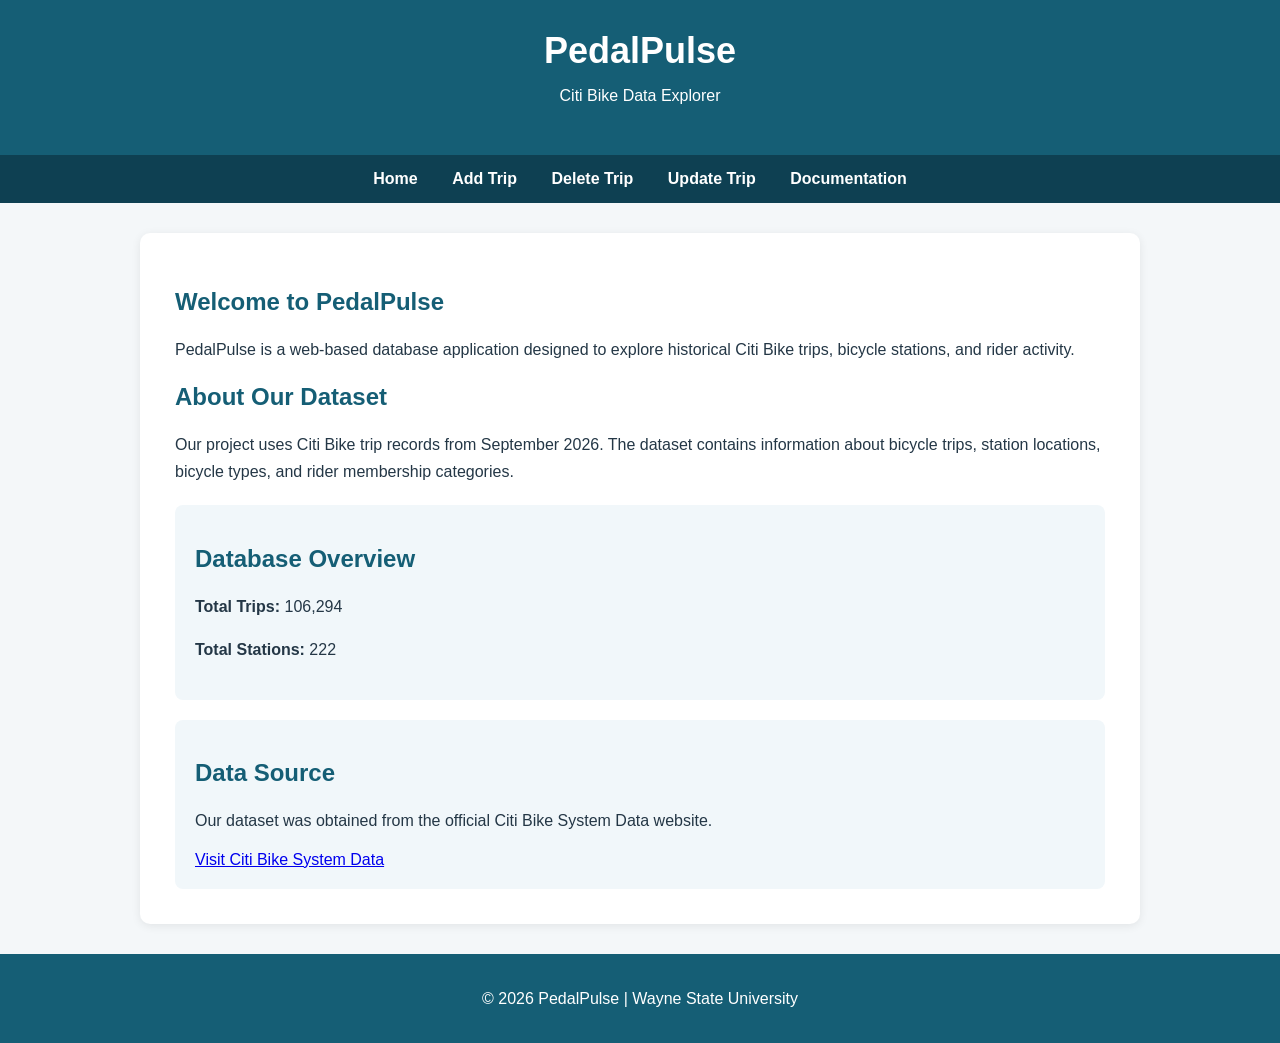
<file: index.html>
<!DOCTYPE html>
<html lang="en">
<head>
    <meta charset="UTF-8">
    <meta name="viewport" content="width=device-width, initial-scale=1.0">
    <title>PedalPulse - Home</title>
    <link rel="stylesheet" href="style.css">
</head>
<body>

    <header>
        <h1>PedalPulse</h1>
        <p>Citi Bike Data Explorer</p>
    </header>

    <nav>
        <a href="index.html">Home</a>
        <a href="add.html">Add Trip</a>
        <a href="delete.html">Delete Trip</a>
        <a href="update.html">Update Trip</a>
        <a href="documentation.html">Documentation</a>
    </nav>

    <main>
        <h2>Welcome to PedalPulse</h2>

        <p>
            PedalPulse is a web-based database application
            designed to explore historical Citi Bike trips,
            bicycle stations, and rider activity.
        </p>

        <h2>About Our Dataset</h2>

        <p>
            Our project uses Citi Bike trip records from
            September 2026. The dataset contains information
            about bicycle trips, station locations, bicycle
            types, and rider membership categories.
        </p>

        <section>
            <h2>Database Overview</h2>
            <p><strong>Total Trips:</strong> 106,294</p>
            <p><strong>Total Stations:</strong> 222</p>
        </section>

        <section>
            <h2>Data Source</h2>
            <p>
                Our dataset was obtained from the official
                Citi Bike System Data website.
            </p>
            <a href="https://citibikenyc.com/system-data"
               target="_blank" rel="noopener noreferrer">
                Visit Citi Bike System Data
            </a>
        </section>
    </main>

    <footer>
        <p>&copy; 2026 PedalPulse | Wayne State University</p>
    </footer>

</body>
</html>
</file>
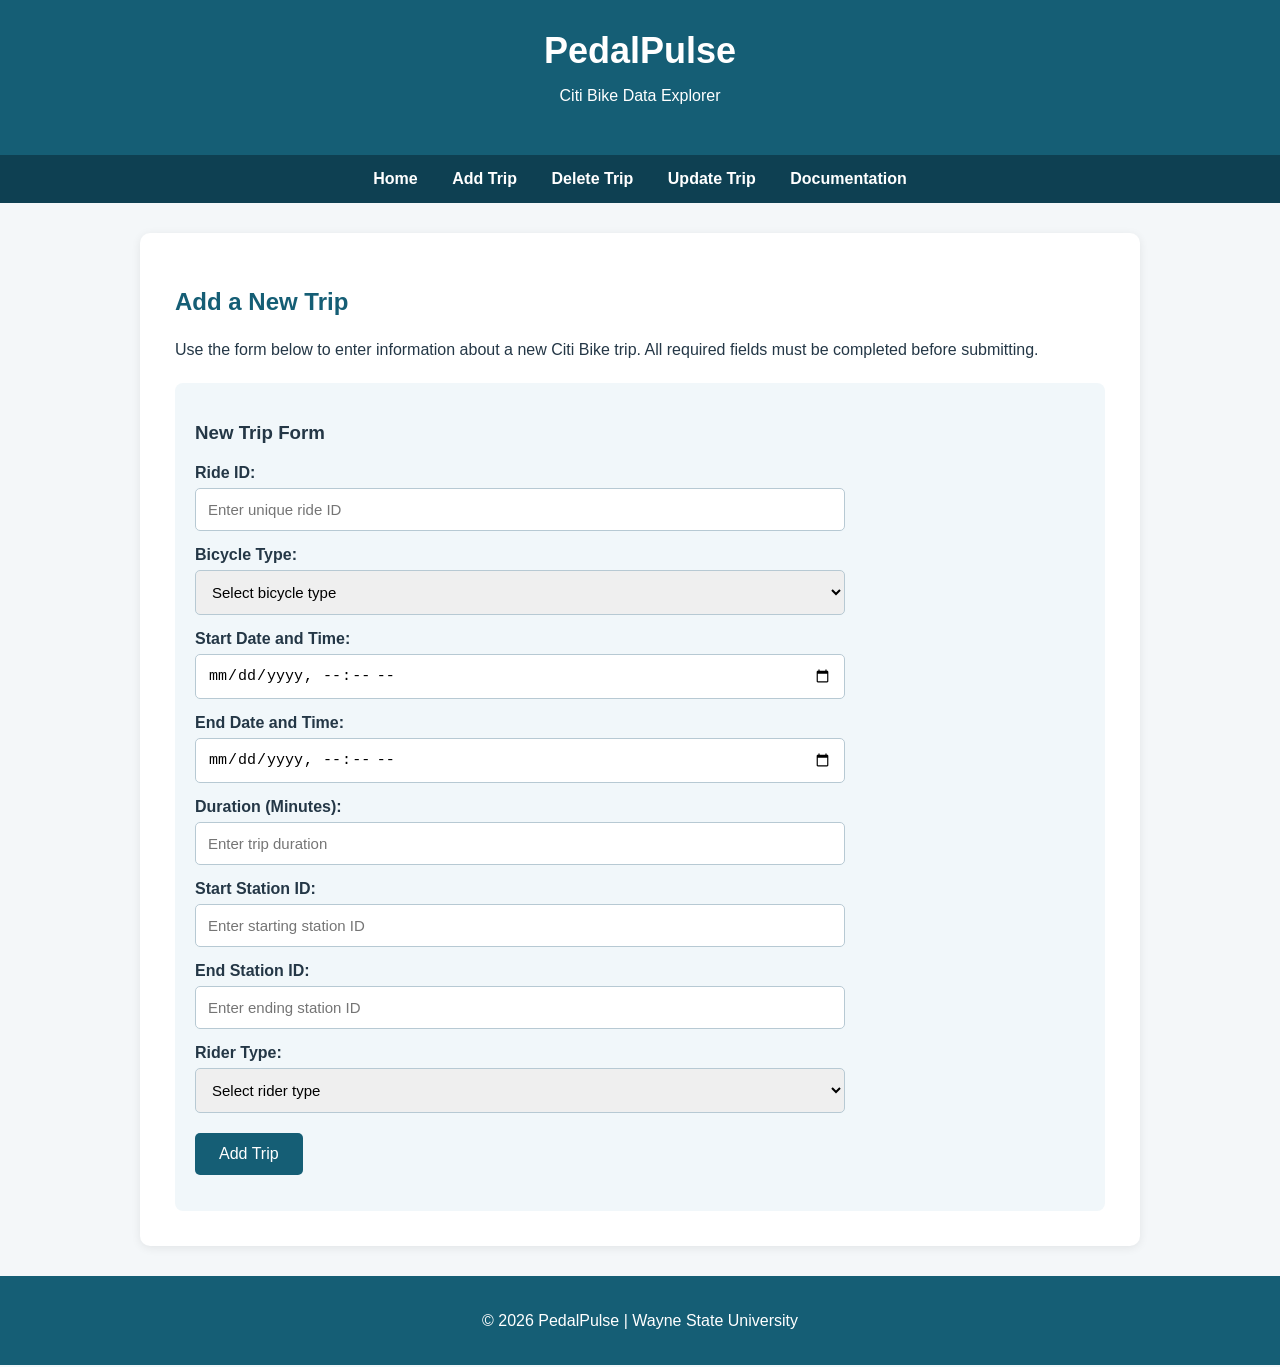
<file: add.html>
<!DOCTYPE html>
<html lang="en">
<head>
    <meta charset="UTF-8">
    <meta name="viewport" content="width=device-width, initial-scale=1.0">
    <title>PedalPulse - Add Trip</title>
    <link rel="stylesheet" href="style.css">
</head>
<body>

    <header>
        <h1>PedalPulse</h1>
        <p>Citi Bike Data Explorer</p>
    </header>

    <nav>
        <a href="index.html">Home</a>
        <a href="add.html">Add Trip</a>
        <a href="delete.html">Delete Trip</a>
        <a href="update.html">Update Trip</a>
        <a href="documentation.html">Documentation</a>
    </nav>

    <main>
        <h2>Add a New Trip</h2>

        <p>
            Use the form below to enter information about a
            new Citi Bike trip. All required fields must be
            completed before submitting.
        </p>

        <section>
            <h3>New Trip Form</h3>

            <form id="addTripForm">
                <label for="ride_id">Ride ID:</label>
                <input type="text" id="ride_id" name="ride_id"
                       placeholder="Enter unique ride ID" required>

                <label for="rideable_type">Bicycle Type:</label>
                <select id="rideable_type" name="rideable_type" required>
                    <option value="">Select bicycle type</option>
                    <option value="classic_bike">Classic Bike</option>
                    <option value="electric_bike">Electric Bike</option>
                </select>

                <label for="started_at">Start Date and Time:</label>
                <input type="datetime-local" id="started_at"
                       name="started_at" required>

                <label for="ended_at">End Date and Time:</label>
                <input type="datetime-local" id="ended_at"
                       name="ended_at" required>

                <label for="duration_minutes">Duration (Minutes):</label>
                <input type="number" id="duration_minutes"
                       name="duration_minutes" step="0.01"
                       min="0" placeholder="Enter trip duration" required>

                <label for="start_station_id">Start Station ID:</label>
                <input type="text" id="start_station_id"
                       name="start_station_id"
                       placeholder="Enter starting station ID" required>

                <label for="end_station_id">End Station ID:</label>
                <input type="text" id="end_station_id"
                       name="end_station_id"
                       placeholder="Enter ending station ID" required>

                <label for="member_casual">Rider Type:</label>
                <select id="member_casual" name="member_casual" required>
                    <option value="">Select rider type</option>
                    <option value="member">Member</option>
                    <option value="casual">Casual</option>
                </select>

                <button type="submit">Add Trip</button>
                <p id="addMessage" role="status" aria-live="polite"></p>
            </form>
        </section>
    </main>

    <footer>
        <p>&copy; 2026 PedalPulse | Wayne State University</p>
    </footer>

    <script src="add.js"></script>
</body>
</html>
</file>
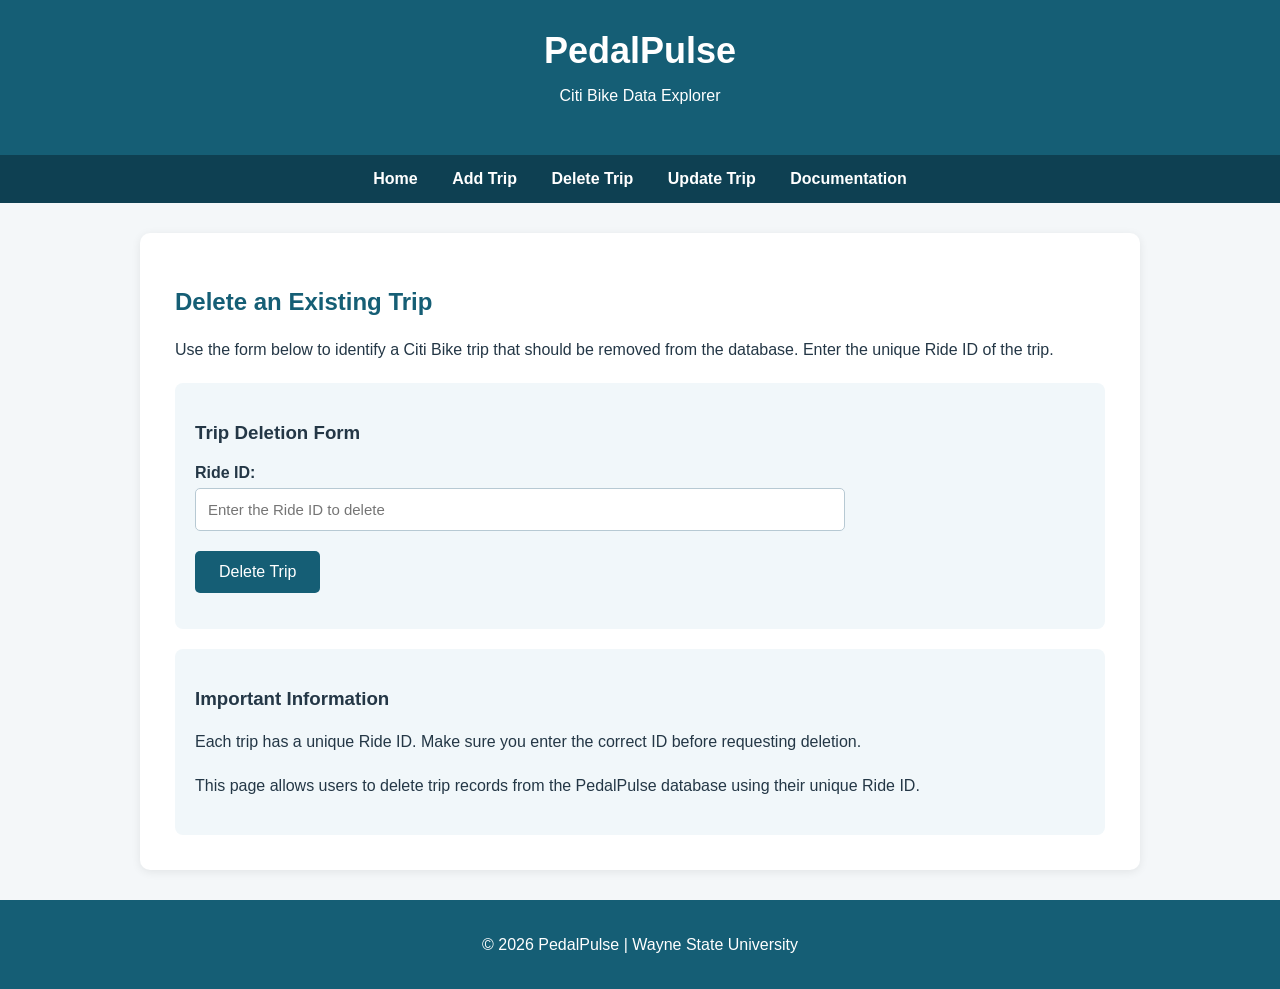
<file: delete.html>
<!DOCTYPE html>
<html lang="en">
<head>
    <meta charset="UTF-8">
    <meta name="viewport" content="width=device-width, initial-scale=1.0">
    <title>PedalPulse - Delete Trip</title>
    <link rel="stylesheet" href="style.css">
</head>
<body>

    <header>
        <h1>PedalPulse</h1>
        <p>Citi Bike Data Explorer</p>
    </header>

    <nav>
        <a href="index.html">Home</a>
        <a href="add.html">Add Trip</a>
        <a href="delete.html">Delete Trip</a>
        <a href="update.html">Update Trip</a>
        <a href="documentation.html">Documentation</a>
    </nav>

    <main>
        <h2>Delete an Existing Trip</h2>

        <p>
            Use the form below to identify a Citi Bike trip
            that should be removed from the database.
            Enter the unique Ride ID of the trip.
        </p>

        <section>
            <h3>Trip Deletion Form</h3>

            <form id="deleteTripForm">
                <label for="ride_id">Ride ID:</label>
                <input
                    type="text"
                    id="ride_id"
                    name="ride_id"
                    placeholder="Enter the Ride ID to delete"
                    required
                >

                <button type="submit">Delete Trip</button>
                <p id="deleteMessage" role="status" aria-live="polite"></p>
            </form>
        </section>

        <section>
            <h3>Important Information</h3>
            <p>
                Each trip has a unique Ride ID.
                Make sure you enter the correct ID
                before requesting deletion.
            </p>
            <p>
                This page allows users to delete trip records from the 
                PedalPulse database using their unique Ride ID.
            </p>
        </section>
    </main>

    <footer>
        <p>&copy; 2026 PedalPulse | Wayne State University</p>
    </footer>

<script src="delete.js"></script>
</body>
</html>
</file>
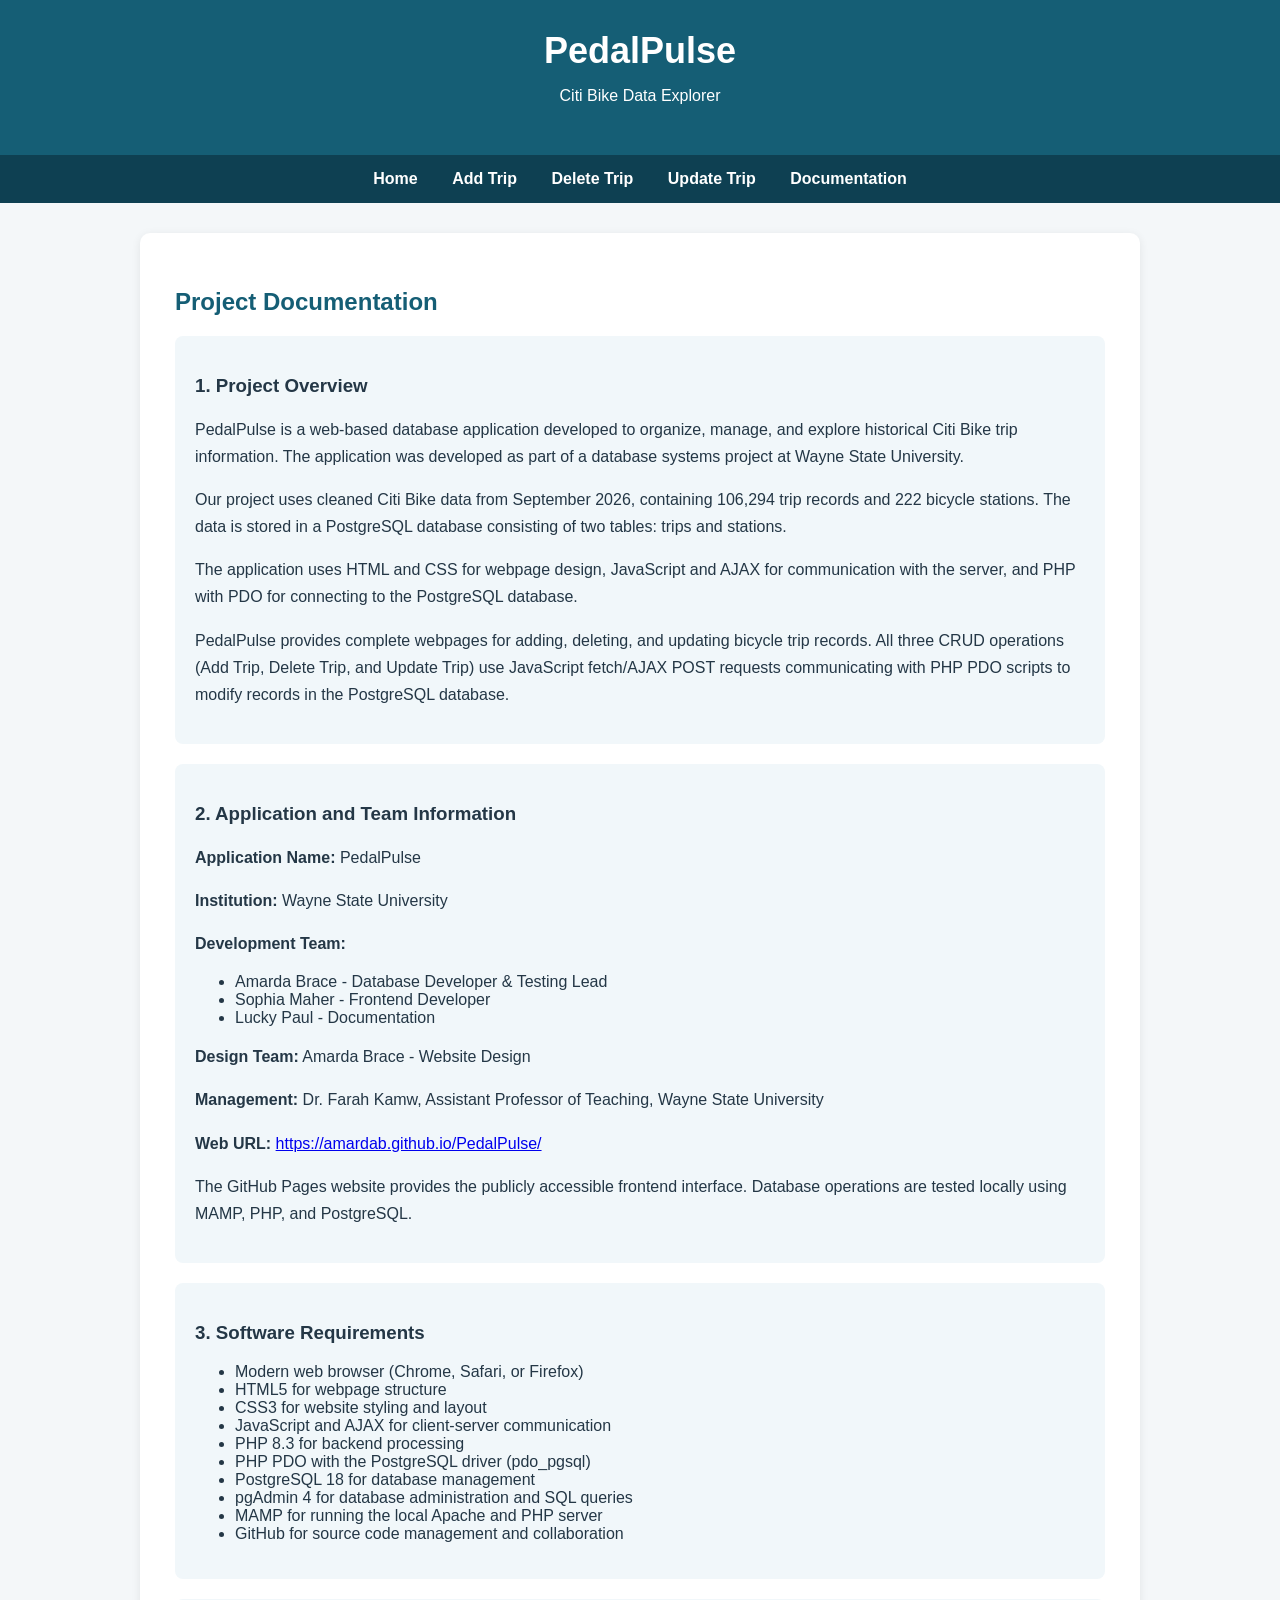
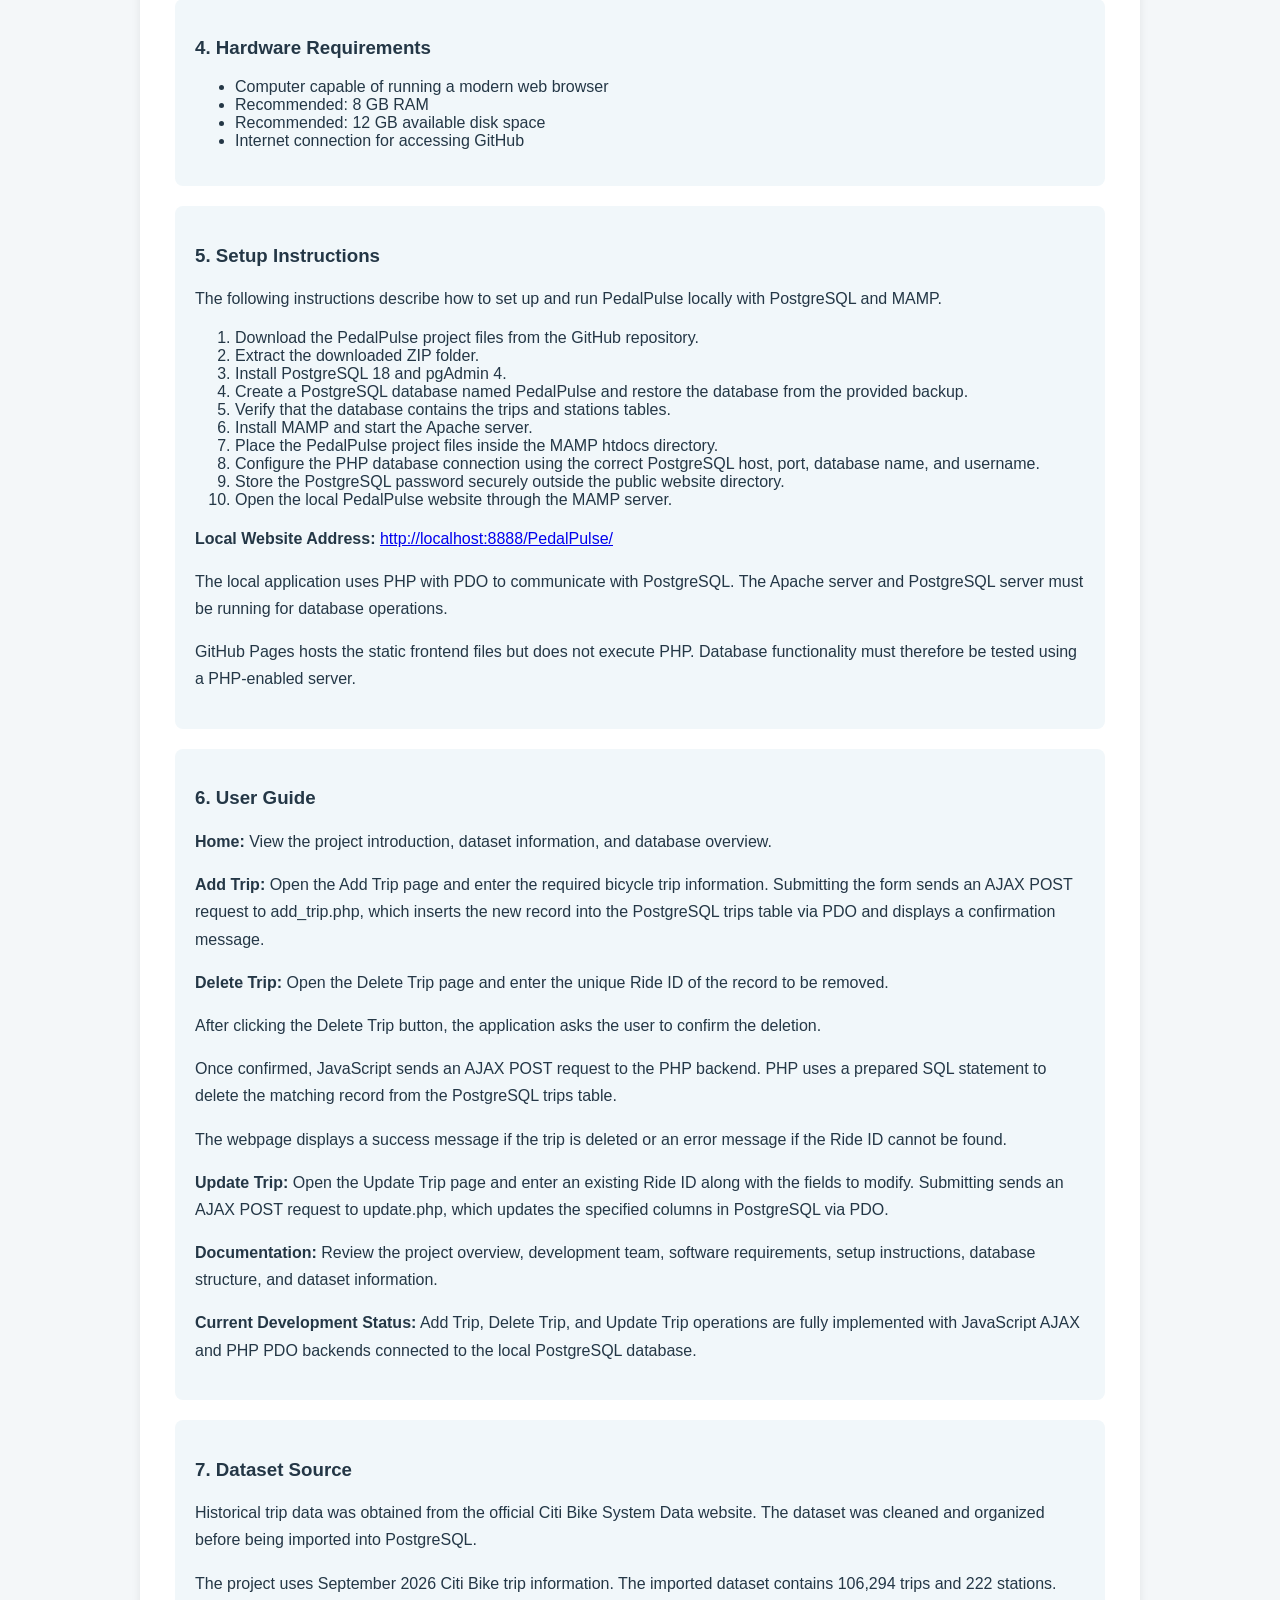
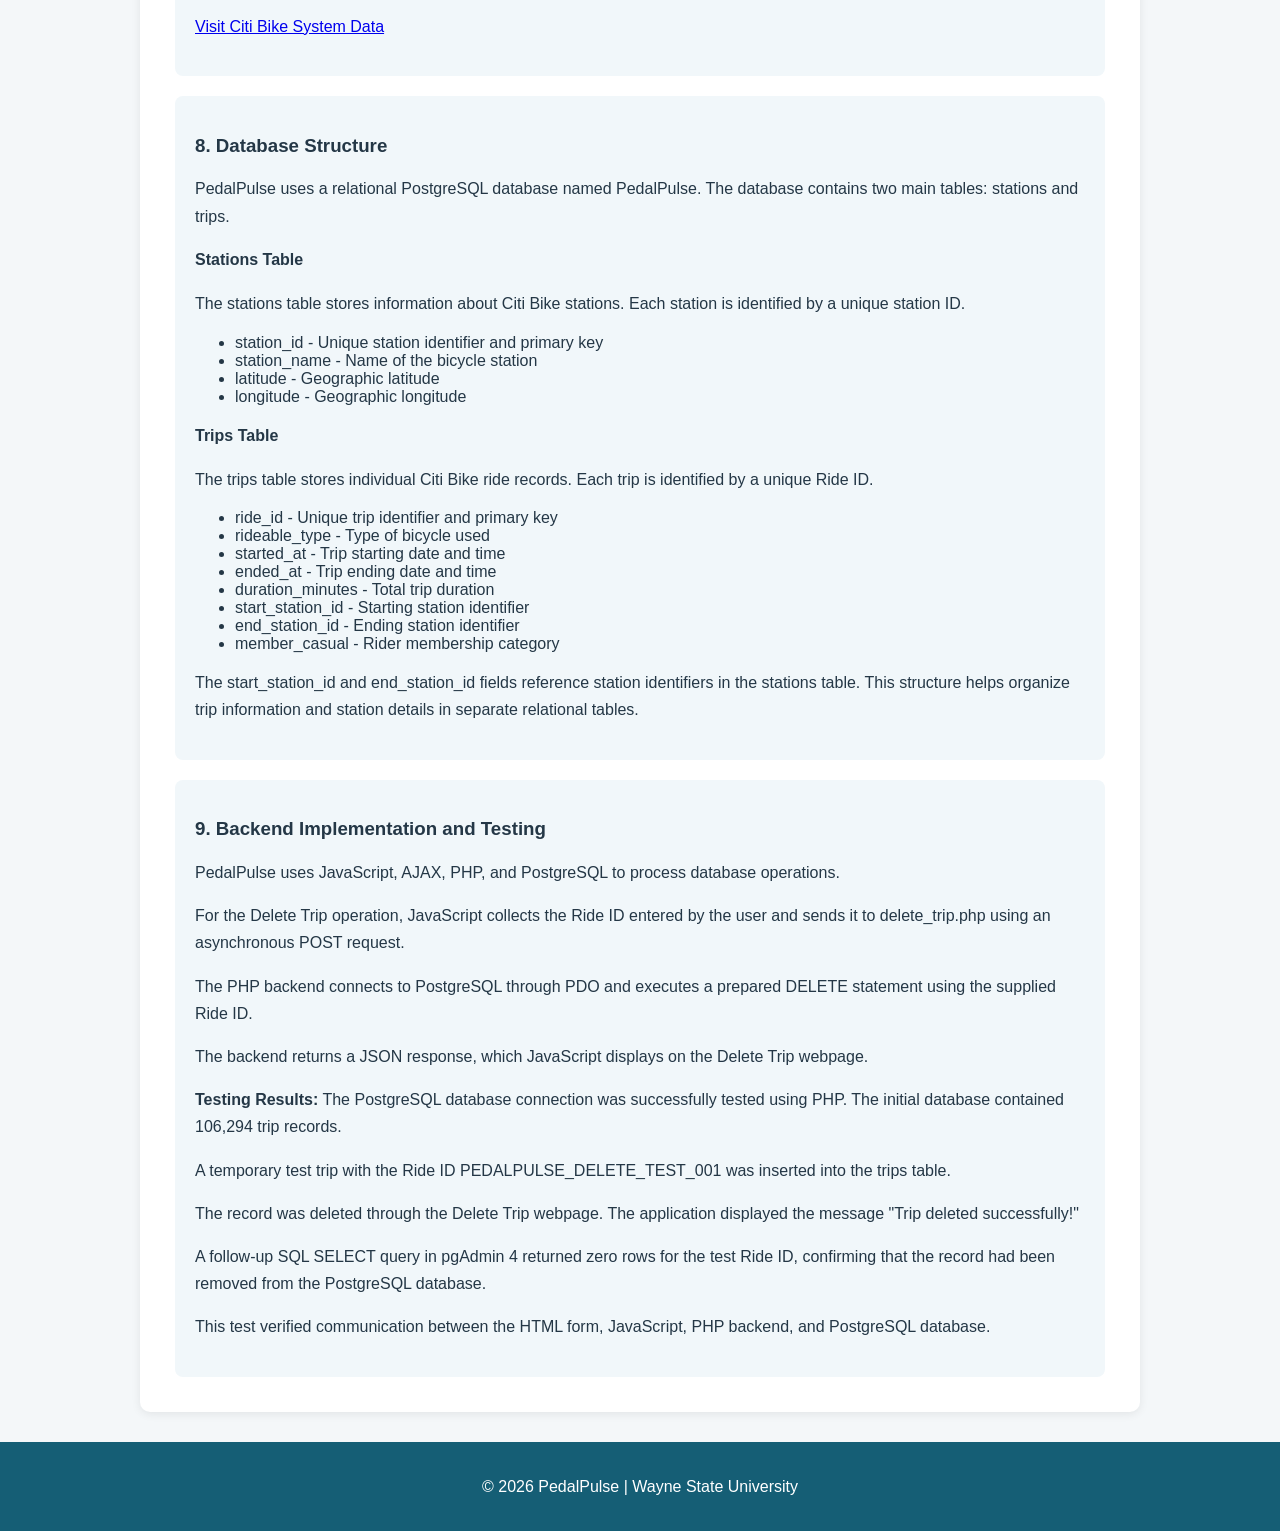
<file: documentation.html>
<!DOCTYPE html>
<html lang="en">
<head>
    <meta charset="UTF-8">
    <meta name="viewport" content="width=device-width, initial-scale=1.0">
    <title>PedalPulse - Documentation</title>
    <link rel="stylesheet" href="style.css">
</head>
<body>

    <header>
        <h1>PedalPulse</h1>
        <p>Citi Bike Data Explorer</p>
    </header>

    <nav>
        <a href="index.html">Home</a>
        <a href="add.html">Add Trip</a>
        <a href="delete.html">Delete Trip</a>
        <a href="update.html">Update Trip</a>
        <a href="documentation.html">Documentation</a>
    </nav>

    <main>
        <h2>Project Documentation</h2>

        <section>
            <h3>1. Project Overview</h3>

            <p>
                PedalPulse is a web-based database application
                developed to organize, manage, and explore
                historical Citi Bike trip information.
                The application was developed as part of a
                database systems project at Wayne State University.
            </p>

            <p>
                Our project uses cleaned Citi Bike data from
                September 2026, containing 106,294 trip records
                and 222 bicycle stations.
                The data is stored in a PostgreSQL database
                consisting of two tables: trips and stations.
            </p>

            <p>
                The application uses HTML and CSS for webpage
                design, JavaScript and AJAX for communication
                with the server, and PHP with PDO for connecting
                to the PostgreSQL database.
            </p>

            <p>
                PedalPulse provides complete webpages for adding,
                deleting, and updating bicycle trip records.
                All three CRUD operations (Add Trip, Delete Trip,
                and Update Trip) use JavaScript fetch/AJAX POST
                requests communicating with PHP PDO scripts to
                modify records in the PostgreSQL database.
            </p>
        </section>

        <section>
            <h3>2. Application and Team Information</h3>

            <p>
                <strong>Application Name:</strong> PedalPulse
            </p>

            <p>
                <strong>Institution:</strong>
                Wayne State University
            </p>

            <p><strong>Development Team:</strong></p>
            <ul>
                <li>
                    Amarda Brace - Database Developer
                    &amp; Testing Lead
                </li>
                <li>
                    Sophia Maher - Frontend Developer
                </li>
                <li>
                    Lucky Paul - Documentation
                </li>
            </ul>

            <p>
                <strong>Design Team:</strong>
                Amarda Brace - Website Design
            </p>

            <p>
                <strong>Management:</strong>
                Dr. Farah Kamw, Assistant Professor of Teaching,
                Wayne State University
            </p>

            <p>
                <strong>Web URL:</strong>
                <a href="https://amardab.github.io/PedalPulse/">
                    https://amardab.github.io/PedalPulse/
                </a>
            </p>

            <p>
                The GitHub Pages website provides the
                publicly accessible frontend interface.
                Database operations are tested locally
                using MAMP, PHP, and PostgreSQL.
            </p>
        </section>

        <section>
            <h3>3. Software Requirements</h3>

            <ul>
                <li>
                    Modern web browser
                    (Chrome, Safari, or Firefox)
                </li>
                <li>HTML5 for webpage structure</li>
                <li>CSS3 for website styling and layout</li>
                <li>
                    JavaScript and AJAX for
                    client-server communication
                </li>
                <li>PHP 8.3 for backend processing</li>
                <li>
                    PHP PDO with the PostgreSQL
                    driver (pdo_pgsql)
                </li>
                <li>
                    PostgreSQL 18 for database management
                </li>
                <li>
                    pgAdmin 4 for database administration
                    and SQL queries
                </li>
                <li>
                    MAMP for running the local Apache
                    and PHP server
                </li>
                <li>
                    GitHub for source code management
                    and collaboration
                </li>
            </ul>
        </section>

        <section>
            <h3>4. Hardware Requirements</h3>

            <ul>
                <li>
                    Computer capable of running
                    a modern web browser
                </li>
                <li>Recommended: 8 GB RAM</li>
                <li>
                    Recommended: 12 GB available disk space
                </li>
                <li>
                    Internet connection for accessing GitHub
                </li>
            </ul>
        </section>

        <section>
            <h3>5. Setup Instructions</h3>

            <p>
                The following instructions describe how to
                set up and run PedalPulse locally with
                PostgreSQL and MAMP.
            </p>

            <ol>
                <li>
                    Download the PedalPulse project files
                    from the GitHub repository.
                </li>

                <li>
                    Extract the downloaded ZIP folder.
                </li>

                <li>
                    Install PostgreSQL 18 and pgAdmin 4.
                </li>

                <li>
                    Create a PostgreSQL database named
                    PedalPulse and restore the database
                    from the provided backup.
                </li>

                <li>
                    Verify that the database contains
                    the trips and stations tables.
                </li>

                <li>
                    Install MAMP and start the
                    Apache server.
                </li>

                <li>
                    Place the PedalPulse project files
                    inside the MAMP htdocs directory.
                </li>

                <li>
                    Configure the PHP database connection
                    using the correct PostgreSQL host,
                    port, database name, and username.
                </li>

                <li>
                    Store the PostgreSQL password
                    securely outside the public
                    website directory.
                </li>

                <li>
                    Open the local PedalPulse website
                    through the MAMP server.
                </li>
            </ol>

            <p>
                <strong>Local Website Address:</strong>
                <a href="http://localhost:8888/PedalPulse/">
                    http://localhost:8888/PedalPulse/
                </a>
            </p>

            <p>
                The local application uses PHP with PDO
                to communicate with PostgreSQL.
                The Apache server and PostgreSQL server
                must be running for database operations.
            </p>

            <p>
                GitHub Pages hosts the static frontend
                files but does not execute PHP.
                Database functionality must therefore
                be tested using a PHP-enabled server.
            </p>
        </section>

        <section>
            <h3>6. User Guide</h3>

            <p>
                <strong>Home:</strong>
                View the project introduction,
                dataset information, and database overview.
            </p>

            <p>
                <strong>Add Trip:</strong>
                Open the Add Trip page and enter the
                required bicycle trip information. Submitting
                the form sends an AJAX POST request to
                add_trip.php, which inserts the new record
                into the PostgreSQL trips table via PDO and
                displays a confirmation message.
            </p>

            <p>
                <strong>Delete Trip:</strong>
                Open the Delete Trip page and enter
                the unique Ride ID of the record
                to be removed.
            </p>

            <p>
                After clicking the Delete Trip button,
                the application asks the user to confirm
                the deletion.
            </p>

            <p>
                Once confirmed, JavaScript sends an
                AJAX POST request to the PHP backend.
                PHP uses a prepared SQL statement
                to delete the matching record
                from the PostgreSQL trips table.
            </p>

            <p>
                The webpage displays a success
                message if the trip is deleted
                or an error message if the
                Ride ID cannot be found.
            </p>

            <p>
                <strong>Update Trip:</strong>
                Open the Update Trip page and enter
                an existing Ride ID along with the
                fields to modify. Submitting sends an AJAX
                POST request to update.php, which updates
                the specified columns in PostgreSQL via PDO.
            </p>

            <p>
                <strong>Documentation:</strong>
                Review the project overview,
                development team, software requirements,
                setup instructions, database structure,
                and dataset information.
            </p>

            <p>
                <strong>Current Development Status:</strong>
                Add Trip, Delete Trip, and Update Trip
                operations are fully implemented with
                JavaScript AJAX and PHP PDO backends
                connected to the local PostgreSQL database.
            </p>
        </section>

        <section>
            <h3>7. Dataset Source</h3>

            <p>
                Historical trip data was obtained from
                the official Citi Bike System Data website.
                The dataset was cleaned and organized
                before being imported into PostgreSQL.
            </p>

            <p>
                The project uses September 2026
                Citi Bike trip information.
                The imported dataset contains
                106,294 trips and 222 stations.
            </p>

            <p>
                <a href="https://citibikenyc.com/system-data"
                   target="_blank"
                   rel="noopener noreferrer">
                    Visit Citi Bike System Data
                </a>
            </p>
        </section>

        <section>
            <h3>8. Database Structure</h3>

            <p>
                PedalPulse uses a relational PostgreSQL
                database named PedalPulse.
                The database contains two main tables:
                stations and trips.
            </p>

            <h4>Stations Table</h4>

            <p>
                The stations table stores information
                about Citi Bike stations.
                Each station is identified by
                a unique station ID.
            </p>

            <ul>
                <li>
                    station_id - Unique station identifier
                    and primary key
                </li>
                <li>
                    station_name - Name of the bicycle station
                </li>
                <li>
                    latitude - Geographic latitude
                </li>
                <li>
                    longitude - Geographic longitude
                </li>
            </ul>

            <h4>Trips Table</h4>

            <p>
                The trips table stores individual
                Citi Bike ride records.
                Each trip is identified by
                a unique Ride ID.
            </p>

            <ul>
                <li>
                    ride_id - Unique trip identifier
                    and primary key
                </li>
                <li>
                    rideable_type - Type of bicycle used
                </li>
                <li>
                    started_at - Trip starting date and time
                </li>
                <li>
                    ended_at - Trip ending date and time
                </li>
                <li>
                    duration_minutes - Total trip duration
                </li>
                <li>
                    start_station_id - Starting station identifier
                </li>
                <li>
                    end_station_id - Ending station identifier
                </li>
                <li>
                    member_casual - Rider membership category
                </li>
            </ul>

            <p>
                The start_station_id and end_station_id
                fields reference station identifiers
                in the stations table.
                This structure helps organize trip
                information and station details
                in separate relational tables.
            </p>
        </section>

        <section>
            <h3>9. Backend Implementation and Testing</h3>

            <p>
                PedalPulse uses JavaScript, AJAX,
                PHP, and PostgreSQL to process
                database operations.
            </p>

            <p>
                For the Delete Trip operation,
                JavaScript collects the Ride ID
                entered by the user and sends
                it to delete_trip.php using
                an asynchronous POST request.
            </p>

            <p>
                The PHP backend connects to
                PostgreSQL through PDO and
                executes a prepared DELETE statement
                using the supplied Ride ID.
            </p>

            <p>
                The backend returns a JSON response,
                which JavaScript displays on the
                Delete Trip webpage.
            </p>

            <p>
                <strong>Testing Results:</strong>
                The PostgreSQL database connection
                was successfully tested using PHP.
                The initial database contained
                106,294 trip records.
            </p>

            <p>
                A temporary test trip with the Ride ID
                PEDALPULSE_DELETE_TEST_001 was inserted
                into the trips table.
            </p>

            <p>
                The record was deleted through the
                Delete Trip webpage.
                The application displayed the message
                "Trip deleted successfully!"
            </p>

            <p>
                A follow-up SQL SELECT query in pgAdmin 4
                returned zero rows for the test Ride ID,
                confirming that the record had been
                removed from the PostgreSQL database.
            </p>

            <p>
                This test verified communication between
                the HTML form, JavaScript, PHP backend,
                and PostgreSQL database.
            </p>
        </section>

    </main>

    <footer>
        <p>&copy; 2026 PedalPulse | Wayne State University</p>
    </footer>

</body>
</html>
</file>
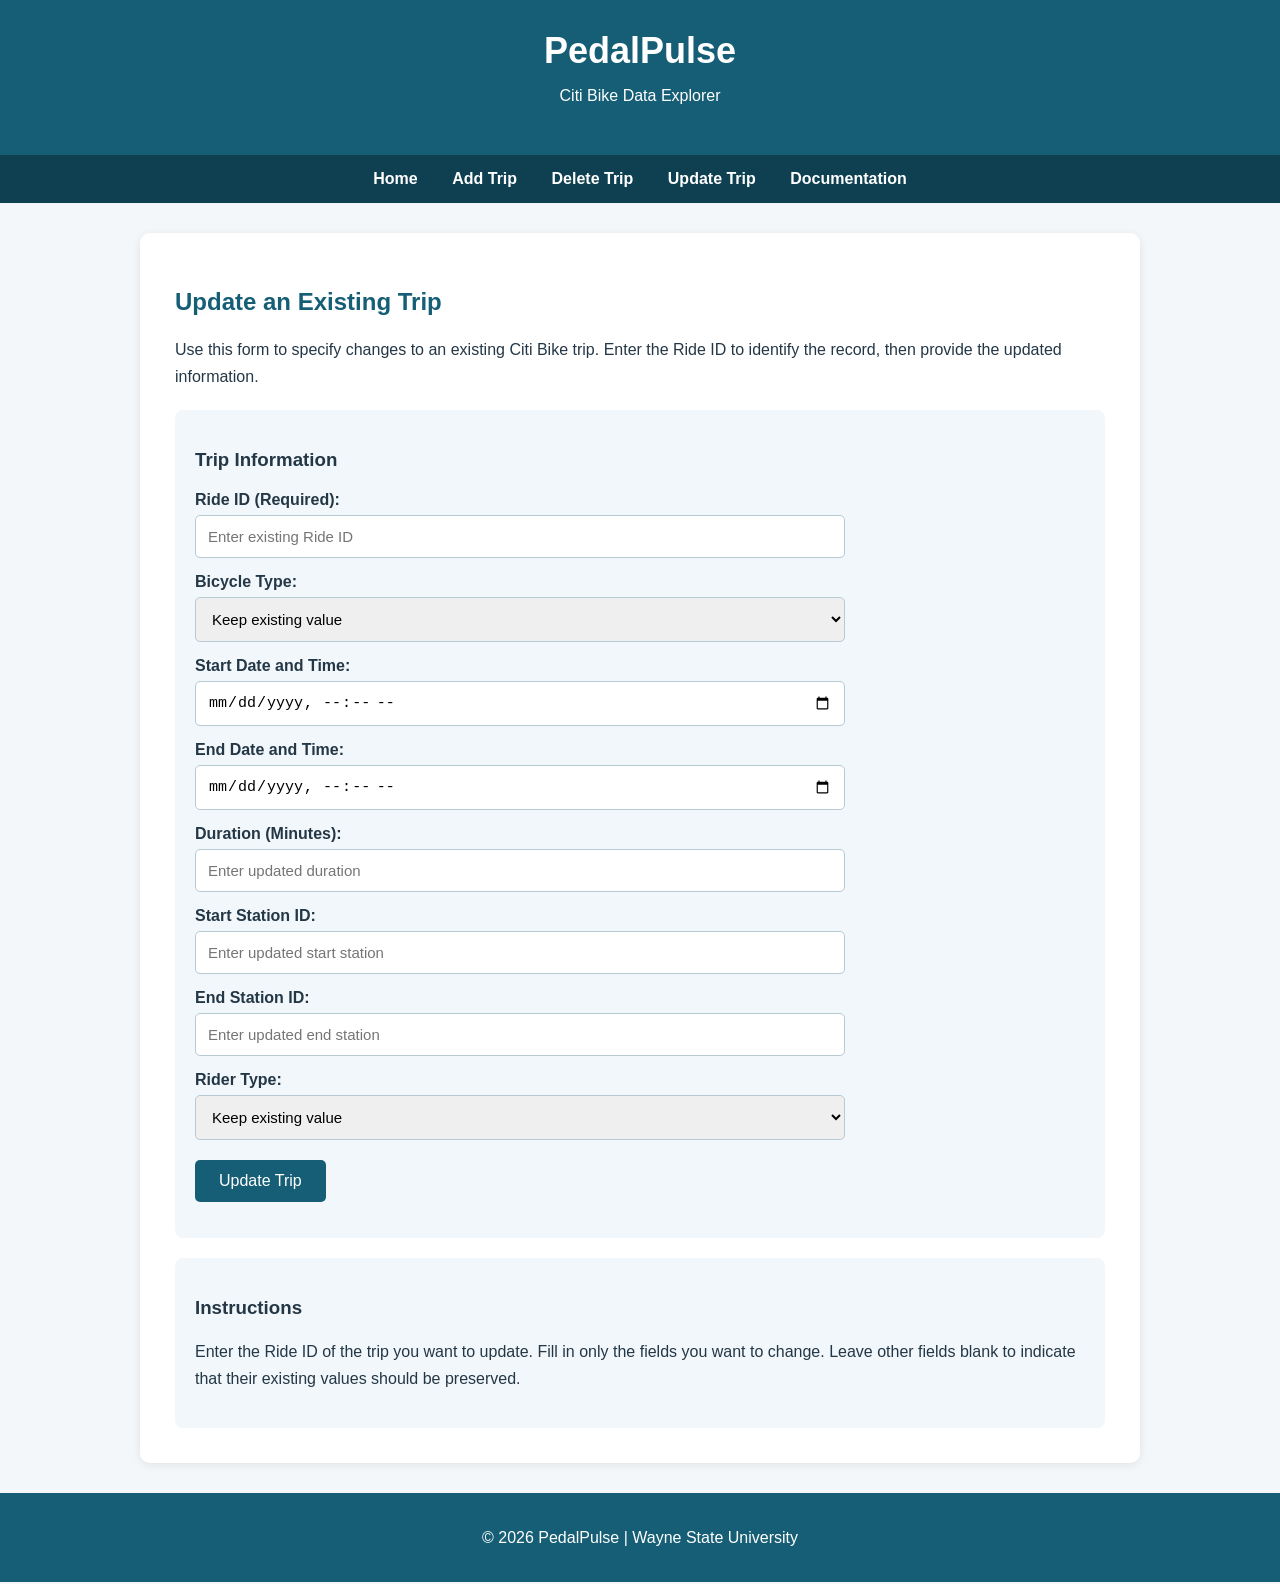
<file: update.html>
<!DOCTYPE html>
<html lang="en">
<head>
    <meta charset="UTF-8">
    <meta name="viewport" content="width=device-width, initial-scale=1.0">
    <title>PedalPulse - Update Trip</title>
    <link rel="stylesheet" href="style.css">
</head>
<body>

    <header>
        <h1>PedalPulse</h1>
        <p>Citi Bike Data Explorer</p>
    </header>

    <nav>
        <a href="index.html">Home</a>
        <a href="add.html">Add Trip</a>
        <a href="delete.html">Delete Trip</a>
        <a href="update.html">Update Trip</a>
        <a href="documentation.html">Documentation</a>
    </nav>

    <main>
        <h2>Update an Existing Trip</h2>

        <p>
            Use this form to specify changes to an existing
            Citi Bike trip. Enter the Ride ID to identify
            the record, then provide the updated information.
        </p>

        <section>
            <h3>Trip Information</h3>

            <form id="updateTripForm">
                <label for="ride_id">Ride ID (Required):</label>
                <input type="text" id="ride_id" name="ride_id"
                       placeholder="Enter existing Ride ID" required>

                <label for="rideable_type">Bicycle Type:</label>
                <select id="rideable_type" name="rideable_type">
                    <option value="">Keep existing value</option>
                    <option value="classic_bike">Classic Bike</option>
                    <option value="electric_bike">Electric Bike</option>
                </select>

                <label for="started_at">Start Date and Time:</label>
                <input type="datetime-local" id="started_at"
                       name="started_at">

                <label for="ended_at">End Date and Time:</label>
                <input type="datetime-local" id="ended_at"
                       name="ended_at">

                <label for="duration_minutes">Duration (Minutes):</label>
                <input type="number" id="duration_minutes"
                       name="duration_minutes" min="0" step="0.01"
                       placeholder="Enter updated duration">

                <label for="start_station_id">Start Station ID:</label>
                <input type="text" id="start_station_id"
                       name="start_station_id"
                       placeholder="Enter updated start station">

                <label for="end_station_id">End Station ID:</label>
                <input type="text" id="end_station_id"
                       name="end_station_id"
                       placeholder="Enter updated end station">

                <label for="member_casual">Rider Type:</label>
                <select id="member_casual" name="member_casual">
                    <option value="">Keep existing value</option>
                    <option value="member">Member</option>
                    <option value="casual">Casual</option>
                </select>

                <button type="submit">Update Trip</button>
                <p id="updateMessage" role="status" aria-live="polite"></p>
            </form>
        </section>

        <section>
            <h3>Instructions</h3>
            <p>
                Enter the Ride ID of the trip you want to update.
                Fill in only the fields you want to change.
                Leave other fields blank to indicate that
                their existing values should be preserved.
            </p>
        </section>
    </main>

    <footer>
        <p>&copy; 2026 PedalPulse | Wayne State University</p>
    </footer>

    <script src="update.js"></script>
</body>
</html>
</file>
<file: style.css>
/* PedalPulse Website Styling */

* {
    box-sizing: border-box;
}

body {
    font-family: Arial, sans-serif;
    margin: 0;
    padding: 0;
    background-color: #f4f7f9;
    color: #243746;
}

/* Header */
header {
    background-color: #155e75;
    color: white;
    text-align: center;
    padding: 30px 20px;
}

header h1 {
    font-size: 36px;
    margin: 0;
}

header p {
    margin-top: 10px;
}

/* Navigation Menu */
nav {
    background-color: #0e4052;
    padding: 15px;
    text-align: center;
}

nav a {
    color: white;
    text-decoration: none;
    margin: 0 15px;
    font-weight: bold;
}

nav a:hover {
    color: #7dd3fc;
}

/* Main Content */
main {
    background-color: white;
    max-width: 1000px;
    margin: 30px auto;
    padding: 35px;
    border-radius: 10px;
    min-height: 400px;
    box-shadow: 0 2px 10px rgba(0,0,0,0.08);
}

h2 {
    color: #155e75;
}

p {
    line-height: 1.7;
}

/* Sections */
section {
    background-color: #f1f7fa;
    padding: 20px;
    margin-top: 20px;
    border-radius: 8px;
}

/* Forms for Add, Delete, Update Pages */
form {
    max-width: 650px;
    margin-top: 20px;
}

label {
    display: block;
    margin-top: 15px;
    margin-bottom: 6px;
    font-weight: bold;
}

input, select, textarea {
    width: 100%;
    padding: 12px;
    border: 1px solid #b7c9d3;
    border-radius: 5px;
    font-size: 15px;
}

button {
    background-color: #155e75;
    color: white;
    border: none;
    padding: 12px 24px;
    margin-top: 20px;
    border-radius: 5px;
    cursor: pointer;
    font-size: 16px;
}

button:hover {
    background-color: #0e4052;
}

/* Footer */
footer {
    background-color: #155e75;
    color: white;
    text-align: center;
    padding: 15px;
    margin-top: 30px;
}

/* Mobile Layout */
@media (max-width: 650px) {
    nav a {
        display: block;
        margin: 10px;
    }

    main {
        margin: 15px;
        padding: 20px;
    }
}
</file>
